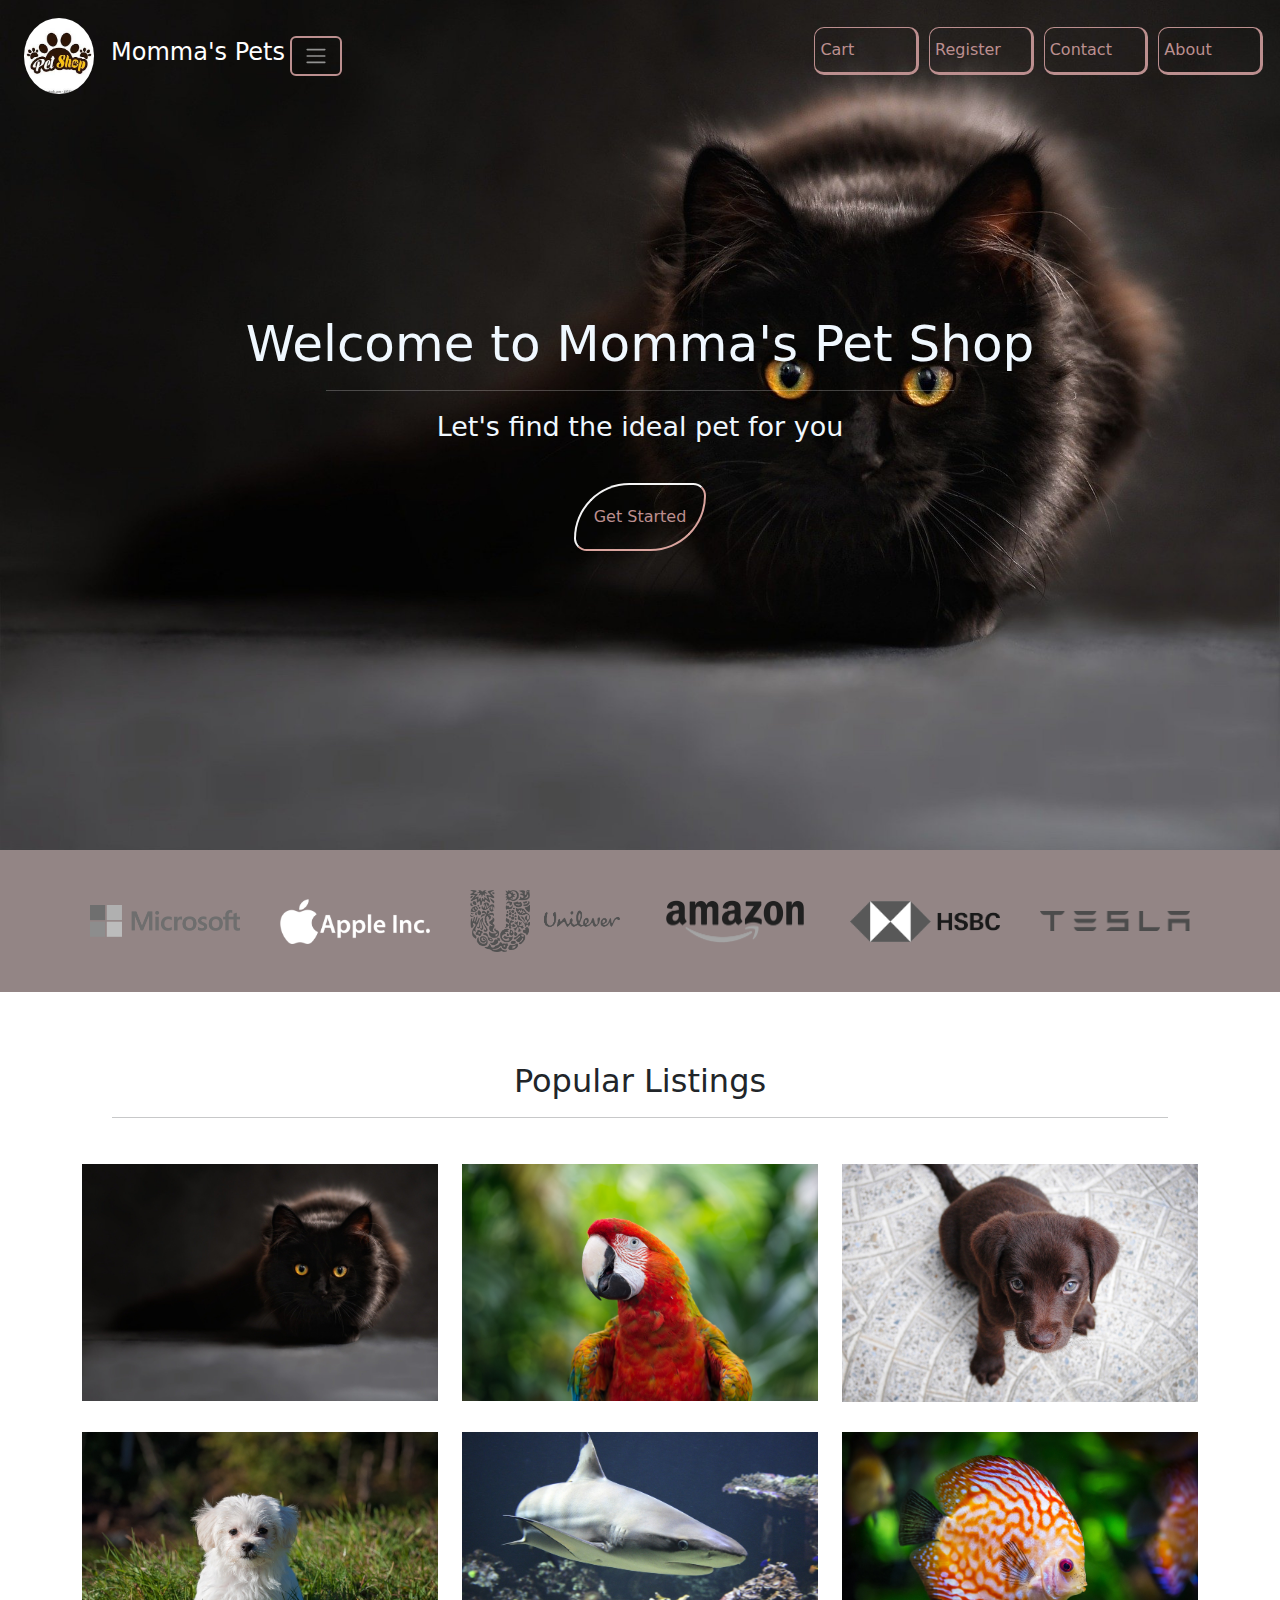
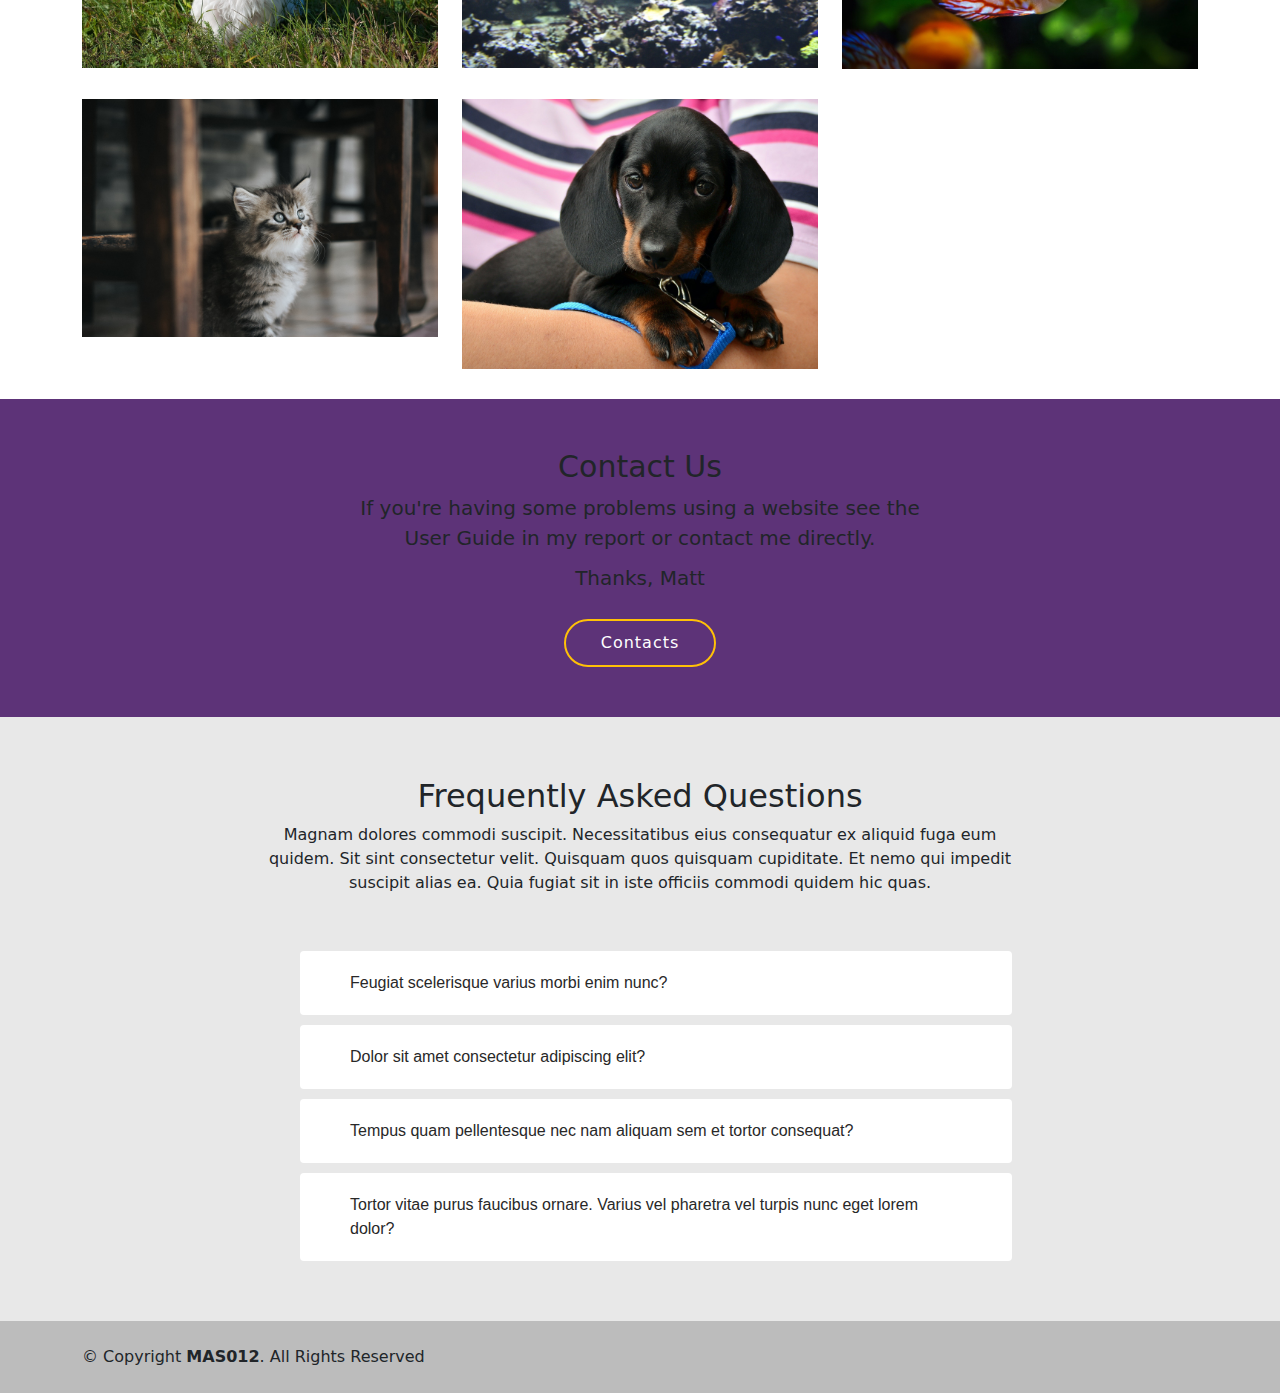
<file: index.html>
<!DOCTYPE html>
<html>
<head>
<meta charset="utf-8">
<meta name="viewport" content="width=device-width, initial-scale=1">
<title>Pet Shop</title>
<link href="https://cdn.jsdelivr.net/npm/bootstrap@5.1.1/dist/css/bootstrap.min.css" rel="stylesheet">
<script src="https://cdn.jsdelivr.net/npm/bootstrap@5.1.1/dist/js/bootstrap.bundle.min.js"></script>
<link rel="stylesheet" href="../home/home.css">
<script src="../home/home.js"></script>
</head>
<body>
  <!--Welcome Intro-->
  <div class="wlcm">
    <!--Navbar-->
    <div class="container-fluid navbar navbar-dark">
      <div class="container-fluid">
        <!--Navbar left side-->
        <div class="container logo-area col-12 col-sm-6 col-lg-6 col-md-6 mx-0">
          <p class="navbar-brand" style="margin: 0;"></p>
          <img src="../home/img/download-1.jpg" class="rounded-circle" width="70px">
          <h4 class="text-white" style="display: inline; padding-left: 12px;">Momma's Pets</h4>
          <!--Offcanvas-->
        <div class="offcanvas offcanvas-start bg-dark" id="ofc">
          <div class="offcanvas-header">
            <h1 class="offcanvas-title">Looking for...</h1>
            <!--Offcanvas Close Button-->
            <button type="button" class="btn-close text-reset" data-bs-dismiss="offcanvas"></button>
          </div>
          <!--Offcanvas info-->
          <div class="offcanvas-body">
            <div class="list-group list-group-flush" style="border-radius: 10px;">
              <a href="#" class="list-group-item sidebar-link">Dogs</a>  
              <a href="#" class="list-group-item sidebar-link">Cats</a>
              <a href="#" class="list-group-item sidebar-link">Fish</a>
              <a href="#" class="list-group-item sidebar-link">Birds</a>
            </div>
          </div>
        </div>
        <!-- Button to open the offcanvas sidebar -->
        <button style="border:2px solid rosybrown;" class="btn btn-fkn" type="button" data-bs-toggle="offcanvas" data-bs-target="#ofc">
          <span class="navbar-toggler-icon"></span>
        </button>
        </div>
        <!--Navbar menu, links-->
        <div class="navbar-nav row mx-auto col-11 col-sm-6 col-md-6 col-lg-6" style="display: inline; margin-right: 10px;">
          <a class="menu-link col-12 col-sm-2 col-md-2 col-lg-2" href="../about/about.html">About</a>
          <a class="menu-link col-10 col-sm-2 col-md-2 col-lg-2" href="../contact/contact.html">Contact</a>
          <a class="menu-link col-8 col-sm-2 col-md-2 col-lg-2 active" href="../account/account.html">Register</a>
          <a class="menu-link col-6 col-sm-2 col-md-2 col-lg-2"s href="../basket/basket.html">Cart</a>
        </div> 
        </div>
    </div>
    <!--Welcoming text and button-->
    <div class="container-fluid greeting">
      <h1 class="welcome-text">Welcome to Momma's Pet Shop</h1>
      <hr class="grt-line">
      <p class="minor-txt">Let's find the ideal pet for you</p>
          <!-- Button to activate modal -->
      <button type="button" class="btn grt-btn" data-bs-toggle="modal" data-bs-target="#modal-form">
        Get Started
      </button>

      <!-- Modal -->
      <div class="modal fade" id="modal-form" tabindex="-1" aria-labelledby="Mainmodal" aria-hidden="true">
        <div class="modal-dialog">
          <div class="modal-content">
            <div class="modal-header">
              <h5 class="modal-title" id="lookingfor">Modal title</h5>
              <button type="button" class="btn-close" data-bs-dismiss="modal" aria-label="Close"></button>
            </div>
            <div class="modal-body">
              <!--Modal Form for better search-->
              <form action="#">
                <!--Select Options-->
                <label for="animals">Select type of animal</label>
                <select name="animals" id="animals">
                  <option value="dog">Dog</option>
                  <option value="cat">Cat</option>
                  <option value="fish">Fish</option>
                  <option value="bird">Bird</option>
                  <option value="rabbit">Rabbit</option>
                </select>
                <!--Select Options-->
                <label for="breed">Select the breed</label>
                <select name="breed" id="breed">
                  <option value="dog">Retriever</option>
                  <option value="cat">Husky</option>
                  <option value="fish">Beagle</option>
                  <option value="bird">Poodle</option>
                  <option value="rabbit">Terrier</option>
                </select>
                <!--Select Options-->
                <label for="location">Select your location</label>
                <select name="location" id="location">
                  <option value="man">Manchester</option>
                  <option value="liv">Liverpool</option>
                  <option value="ncs">New Castle</option>
                  <option value="lon">London</option>
                  <option value="oxf">Oxford</option>
                </select>
                <input type="submit" value="Submit">
              </form>
            </div>
          </div>
        </div>
      </div> 
    </div>  
  </div>
  <!--Client companies-->
  <section class="clients section-bg" id="clients">
    <div class="container">
      <div class="row">
        <!--Company example-->
        <div class="client-img col-lg-2 col-md-4 col-6 d-flex align-items-center justify-content-center">
          <img src="../home/img/microsoft.png" alt="Microsoft" class="img-fluid">
        </div>
        <!--Company example-->
        <div class="client-img col-lg-2 col-md-4 col-6 d-flex align-items-center justify-content-center">
          <img src="../home/img/apple1.png" alt="Apple" class="img-fluid">
        </div>
        <!--Company example-->
        <div class="client-img col-lg-2 col-md-4 col-6 d-flex align-items-center justify-content-center">
          <img src="../home/img/unilever.png" alt="Unilever" class="img-fluid">
        </div>
        <!--Company example-->
        <div class="client-img col-lg-2 col-md-4 col-6 d-flex align-items-center justify-content-center">
          <img src="../home/img/amazon.png" alt="Amazon" class="img-fluid">
        </div>
        <!--Company example-->
        <div class="client-img col-lg-2 col-md-4 col-6 d-flex align-items-center justify-content-center">
          <img src="../home/img/hsbc.png" alt="HSBC" class="img-fluid">
        </div>
        <!--Company example-->
        <div class="client-img col-lg-2 col-md-4 col-6 d-flex align-items-center justify-content-center">
          <img src="../home/img/tesla2.png" alt="Tesla" class="img-fluid">
        </div>
      </div>
    </div>
  </section>
  <!--Popular Listings-->
  <section class="feed">
    <div class="container">
      <div class="feed-title">
        <h2 class="feed-header">Popular Listings</h2>
        <hr>
      </div>
      <div class="feed-container row" style="position: relative;">
        <!--Listing example-->
        <div class="col-lg-4 col-md-6 feed-item filter-app" style="position: relative;">
          <img src="../home/img/cat1.jpg" alt="Feed1" class="img-fluid">
          <div class="feed-info">
            <h4>Product</h4>
            <a href="../home/img/bird.jpg" data-gallery="feedGallery" class="feed-lightbox preview-link" title="Product1">
              
            </a>
            <!--Was supposed to direct to details.hmtl, but not complete-->
            <a href="feed-details.html" data-gallery="feedDetailsGallery" data-g-lightbox="type:external" class="feed-details-lightbox details-link" title="Feed Details">
             
            </a>
          </div>
        </div>
        <!--Same listing examples-->
        <div class="col-lg-4 col-md-6 feed-item filter-web" style="position: relative;">
          <img src="../home/img/bird.jpg" alt="Feed1" class="img-fluid">
          <div class="feed-info">
            <h4>Product</h4>
            <a href="../home/img/portfolio-2.jpg" data-gallery="feedGallery" class="feed-lightbox preview-link" title="Product1">
          
            </a>
            <a href="feed-details.html" data-gallery="feedDetailsGallery" data-g-lightbox="type:external" class="feed-details-lightbox details-link" title="Feed Details">
              
            </a>
          </div>
        </div>
        <div class="col-lg-4 col-md-6 feed-item filter-app" style="position: relative;">
          <img src="../home/img/dog1.jpg" alt="Feed1" class="img-fluid">
          <div class="feed-info">
            <h4>Product</h4>
            <a href="../home/img/portfolio-2.jpg" data-gallery="feedGallery" class="feed-lightbox preview-link" title="Product1">
              
            </a>
            <a href="feed-details.html" data-gallery="feedDetailsGallery" data-g-lightbox="type:external" class="feed-details-lightbox details-link" title="Feed Details">
            
            </a>
          </div>
        </div>
        <div class="col-lg-4 col-md-6 feed-item filter-card" style="position: relative;">
          <img src="../home/img/dog3.jpg" alt="Feed1" class="img-fluid">
          <div class="feed-info">
            <h4>Product</h4>
            <a href="../home/img/portfolio-2.jpg" data-gallery="feedGallery" class="feed-lightbox preview-link" title="Product1">
             
            </a>
            <a href="feed-details.html" data-gallery="feedDetailsGallery" data-g-lightbox="type:external" class="feed-details-lightbox details-link" title="Feed Details">
             
            </a>
          </div>
        </div>
        <div class="col-lg-4 col-md-6 feed-item filter-web" style="position: relative;">
          <img src="../home/img/shark.jpg" alt="Feed1" class="img-fluid">
          <div class="feed-info">
            <h4>Product</h4>
            <a href="../home/img/portfolio-2.jpg" data-gallery="feedGallery" class="feed-lightbox preview-link" title="Product1">
            
            </a>
            <a href="feed-details.html" data-gallery="feedDetailsGallery" data-g-lightbox="type:external" class="feed-details-lightbox details-link" title="Feed Details">
            
            </a>
          </div>
        </div>
        <div class="col-lg-4 col-md-6 feed-item filter-app" style="position: relative;">
          <img src="../home/img/fish.jpg" alt="Feed1" class="img-fluid">
          <div class="feed-info">
            <h4>Product</h4>
            <a href="../home/img/portfolio-2.jpg" data-gallery="feedGallery" class="feed-lightbox preview-link" title="Product1">
             
            </a>
            <a href="feed-details.html" data-gallery="feedDetailsGallery" data-g-lightbox="type:external" class="feed-details-lightbox details-link" title="Feed Details">
           
            </a>
          </div>
        </div>
        <div class="col-lg-4 col-md-6 feed-item filter-card" style="position: relative;">
          <img src="../home/img/cat2.jpg" alt="Feed1" class="img-fluid">
          <div class="feed-info">
            <h4>Product</h4>
            <a href="../home/img/portfolio-2.jpg" data-gallery="feedGallery" class="feed-lightbox preview-link" title="Product1">
            
            </a>
            <a href="feed-details.html" data-gallery="feedDetailsGallery" data-g-lightbox="type:external" class="feed-details-lightbox details-link" title="Feed Details">
             
            </a>
          </div>
        </div>
        <div class="col-lg-4 col-md-6 feed-item filter-card" style="position: relative;">
          <img src="../home/img/dog2.jpg" alt="Feed1" class="img-fluid">
          <div class="feed-info">
            <h4>Product</h4>
            <a href="../home/img/portfolio-2.jpg" data-gallery="feedGallery" class="feed-lightbox preview-link" title="Product1">
            
            </a>
            <a href="feed-details.html" data-gallery="feedDetailsGallery" data-g-lightbox="type:external" class="feed-details-lightbox details-link" title="Feed Details">
             
            </a>
          </div>
        </div>
      </div>
    </div>
  </section>
  <!--Contact-->
  <section class="contact">
    <div class="container">
      <div class="text-center">
        <h3 style="font-size: 30px;">Contact Us</h3>
        <p style="font-size: 20px; margin-bottom: 10px;">If you're having some problems using a website see the User Guide in my report or contact me directly.</p>
        <p style="font-size: 20px;">Thanks, Matt</p>
        <!--Contact us button-->
        <a class="contact-btn" href="../contact/contact.html">Contacts</a>
      </div>
    </div>
  </section>
  <!--FAQs-->
  <section id="faq" class="faq section-bg">
    <div class="container">
      <div class="faq-title">
        <!--FAQ example-->
        <h2>Frequently Asked Questions</h2>
        <p>Magnam dolores commodi suscipit. Necessitatibus eius consequatur ex aliquid fuga eum quidem. Sit sint consectetur velit. Quisquam quos quisquam cupiditate. Et nemo qui impedit suscipit alias ea. Quia fugiat sit in iste officiis commodi quidem hic quas.</p>
      </div>

      <div class="faq-list">
        <ul>
          <li data-aos="fade-up" data-aos-delay="100">
            <!--Question-->
            <i class="bx bx-help-circle icon-help"></i> <a data-bs-toggle="collapse" data-bs-target="#faq-info-2" class="collapsed" aria-expanded="false">Feugiat scelerisque varius morbi enim nunc? <i class="bx bx-chevron-down icon-show"></i><i class="bx bx-chevron-up icon-close"></i></a>
            <div id="faq-info-2" class="collapse" data-bs-parent=".faq-list">
             <!--Answer-->
              <p>
                Dolor sit amet consectetur adipiscing elit pellentesque habitant morbi. Id interdum velit laoreet id donec ultrices. Fringilla phasellus faucibus scelerisque eleifend donec pretium. Est pellentesque elit ullamcorper dignissim. Mauris ultrices eros in cursus turpis massa tincidunt dui.
              </p>
            </div>
          </li>
          <!--Same examples-->
          <li data-aos="fade-up" data-aos-delay="200">
            <i class="bx bx-help-circle icon-help"></i> <a data-bs-toggle="collapse" data-bs-target="#faq-info-3" class="collapsed" aria-expanded="false">Dolor sit amet consectetur adipiscing elit? <i class="bx bx-chevron-down icon-show"></i><i class="bx bx-chevron-up icon-close"></i></a>
            <div id="faq-info-3" class="collapse" data-bs-parent=".faq-list">
              <p>
                Eleifend mi in nulla posuere sollicitudin aliquam ultrices sagittis orci. Faucibus pulvinar elementum integer enim. Sem nulla pharetra diam sit amet nisl suscipit. Rutrum tellus pellentesque eu tincidunt. Lectus urna duis convallis convallis tellus. Urna molestie at elementum eu facilisis sed odio morbi quis
              </p>
            </div>
          </li>

          <li data-aos="fade-up" data-aos-delay="300">
            <i class="bx bx-help-circle icon-help"></i> <a data-bs-toggle="collapse" data-bs-target="#faq-info-4" class="collapsed" aria-expanded="false">Tempus quam pellentesque nec nam aliquam sem et tortor consequat? <i class="bx bx-chevron-down icon-show"></i><i class="bx bx-chevron-up icon-close"></i></a>
            <div id="faq-info-4" class="collapse" data-bs-parent=".faq-list">
              <p>
                Molestie a iaculis at erat pellentesque adipiscing commodo. Dignissim suspendisse in est ante in. Nunc vel risus commodo viverra maecenas accumsan. Sit amet nisl suscipit adipiscing bibendum est. Purus gravida quis blandit turpis cursus in.
              </p>
            </div>
          </li>

          <li data-aos="fade-up" data-aos-delay="400">
            <i class="bx bx-help-circle icon-help"></i> <a data-bs-toggle="collapse" data-bs-target="#faq-info-5" class="collapsed" aria-expanded="false">Tortor vitae purus faucibus ornare. Varius vel pharetra vel turpis nunc eget lorem dolor? <i class="bx bx-chevron-down icon-show"></i><i class="bx bx-chevron-up icon-close"></i></a>
            <div id="faq-info-5" class="collapse" data-bs-parent=".faq-list">
              <p>
                Laoreet sit amet cursus sit amet dictum sit amet justo. Mauris vitae ultricies leo integer malesuada nunc vel. Tincidunt eget nullam non nisi est sit amet. Turpis nunc eget lorem dolor sed. Ut venenatis tellus in metus vulputate eu scelerisque.
              </p>
            </div>
          </li>
        </ul>
      </div>
    </div>
  </section>
  <!--Footer-->
  <footer id="footer">
    <div class="container d-md-flex py-4">
      <div class="me-md-auto text-center text-md-start">
        <div class="copyright">
          &copy; Copyright <strong><span>MAS012</span></strong>. All Rights Reserved
        </div>
      </div>
    </div>
  </footer>
</body>
</html>
</file>
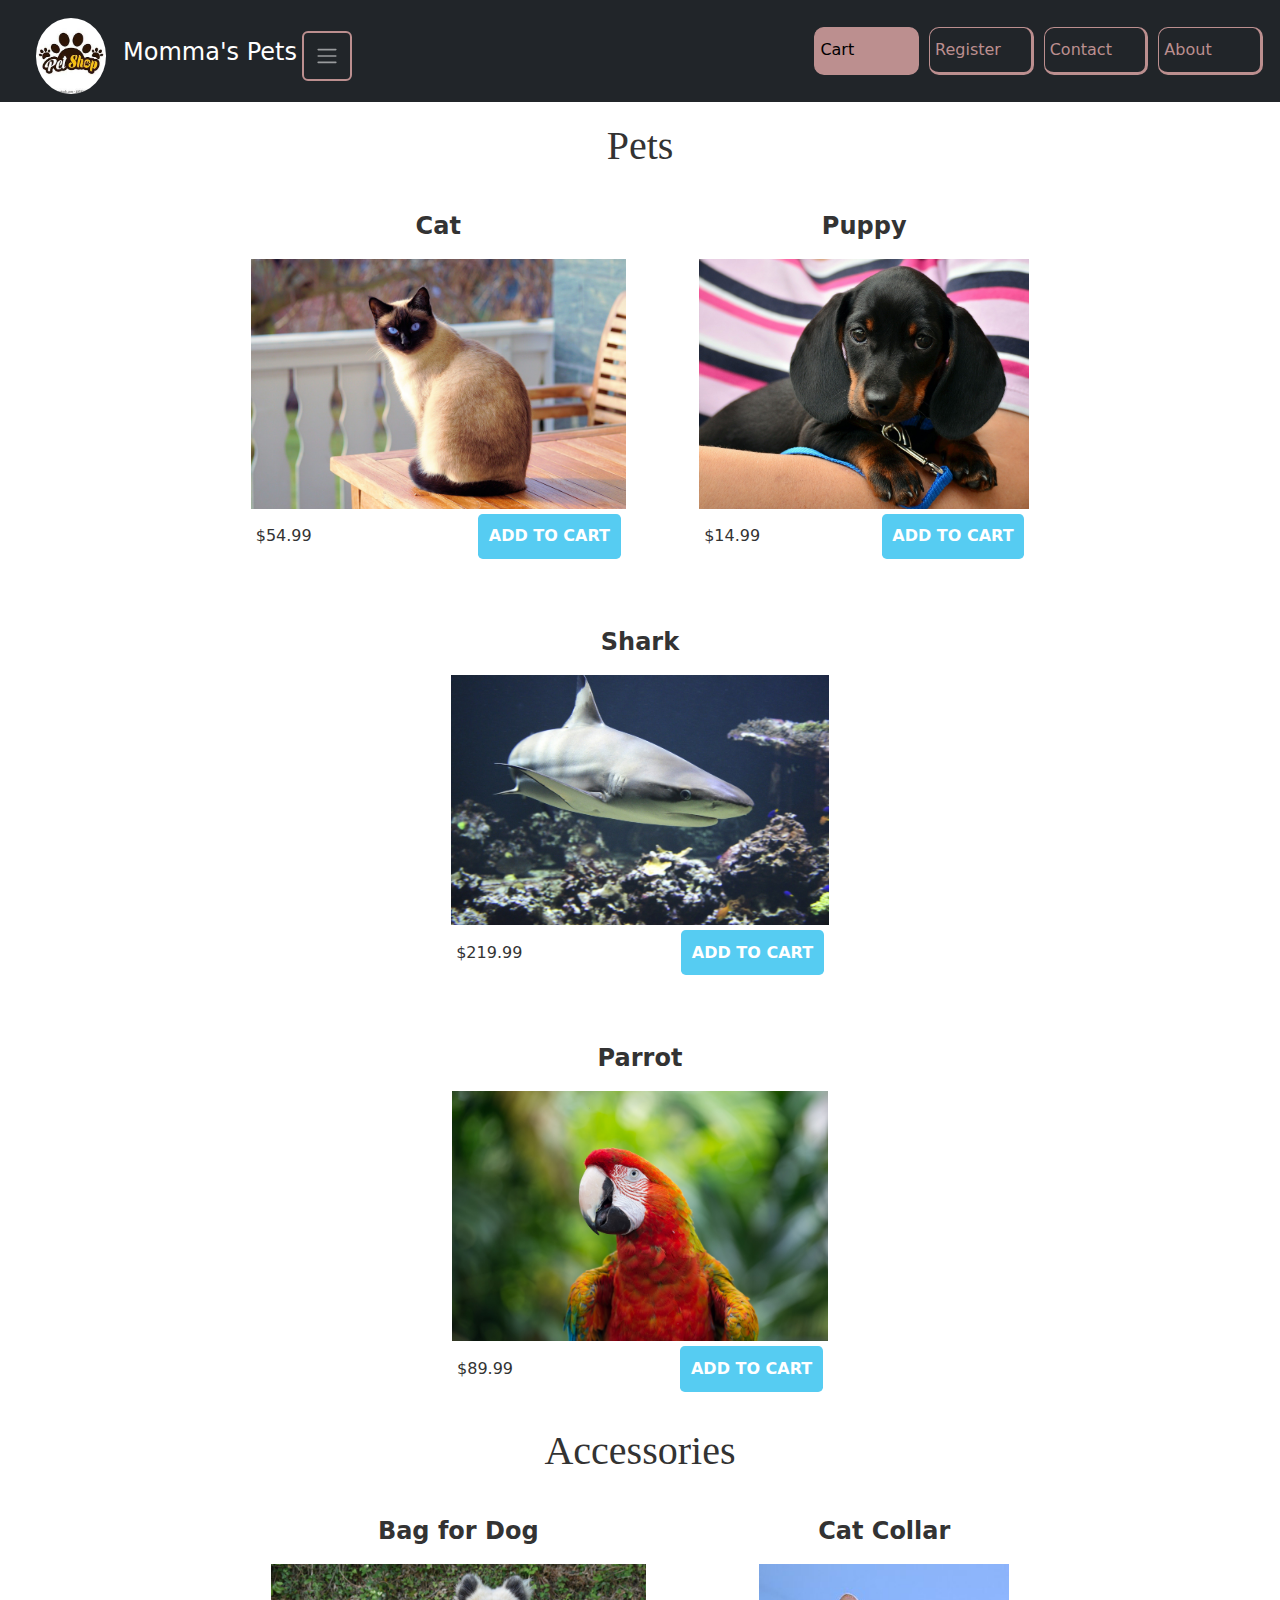
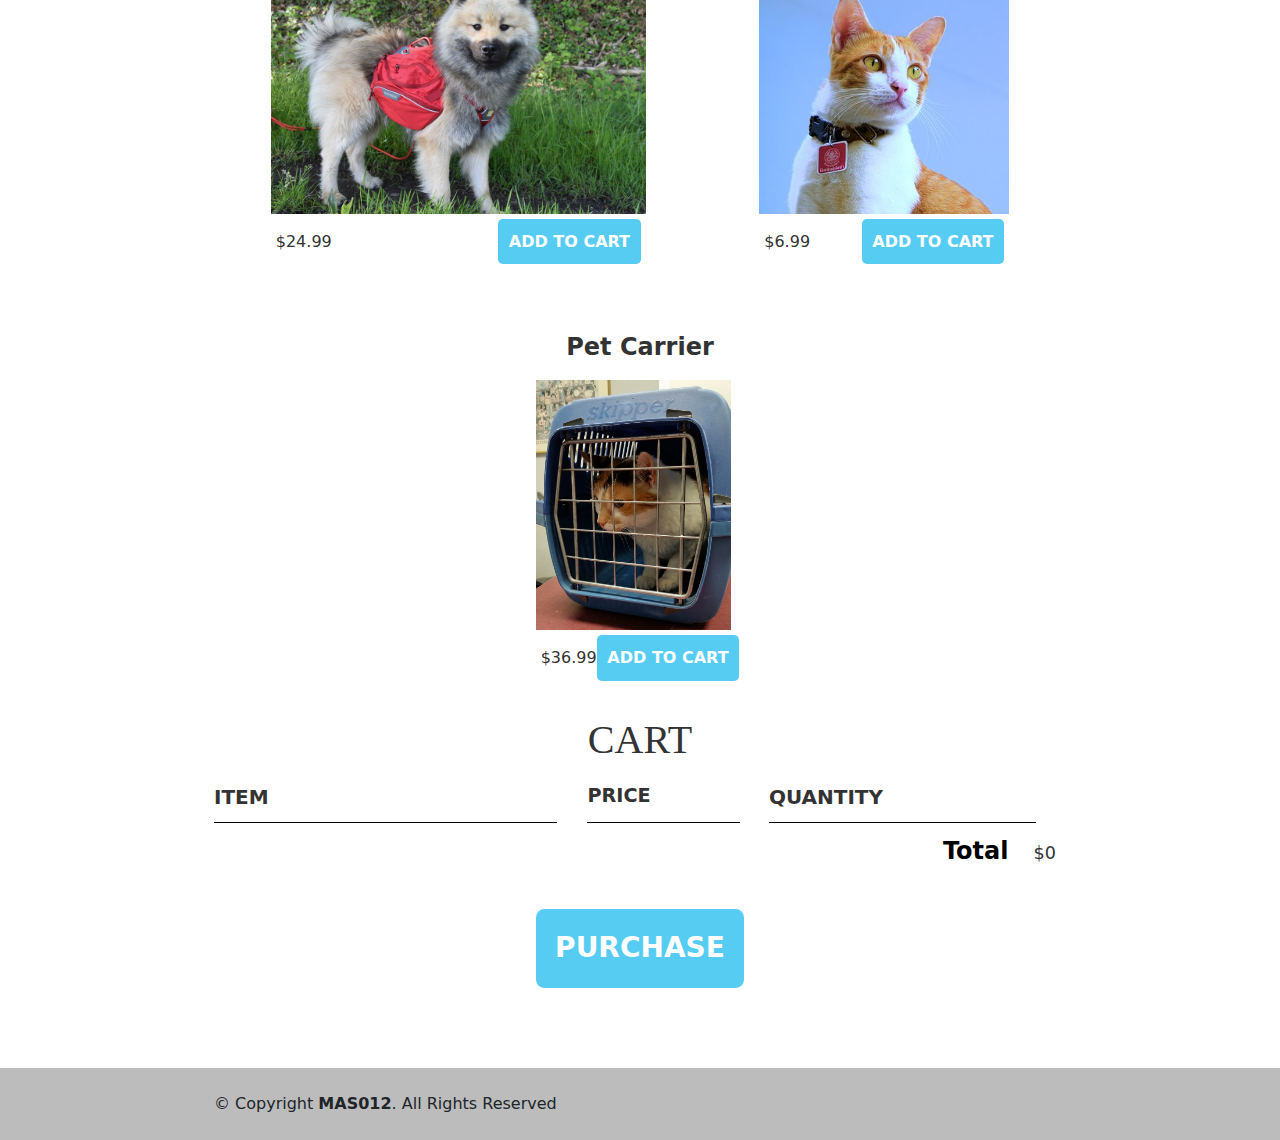
<file: basket/basket.html>
<!DOCTYPE html>
        <html>
            <head>
                <meta charset="utf-8">
                <meta name="viewport" content="width=device-width, initial-scale=1">  
                <title>Shopping Cart</title>
                <link href="https://cdn.jsdelivr.net/npm/bootstrap@5.1.1/dist/css/bootstrap.min.css" rel="stylesheet">
                <script src="https://cdn.jsdelivr.net/npm/bootstrap@5.1.1/dist/js/bootstrap.bundle.min.js"></script>
                <link rel="stylesheet" href="../basket/basket.css">
                <script src="../basket/basket.js"></script>
            </head>
            <body>
                <!--Navbar-->
                <div class="container-fluid navbar navbar-dark bg-dark">
                    <div class="container-fluid">
                        <!--Navbar left side-->
                      <div class="container logo-area col-12 col-sm-6 col-lg-6 col-md-6 mx-0">
                        <p class="navbar-brand" style="margin: 0;"></p>
                        <img src="../home/img/download-1.jpg" class="rounded-circle" width="70px">
                        <h4 class="text-white" style="display: inline; padding-left: 12px;">Momma's Pets</h4>
                        <!--Offcanvas-->
                        <div class="offcanvas offcanvas-start bg-dark" id="ofc">
                        <div class="offcanvas-header">
                          <h1 class="offcanvas-title">Looking for...</h1>
                          <!--Offcanvas Close Button-->
                          <button type="button" class="btn-close text-reset" data-bs-dismiss="offcanvas"></button>
                        </div>
                        <!--Offcanvas info-->
                        <div class="offcanvas-body">
                          <div class="list-group list-group-flush" style="border-radius: 10px;">
                            <a href="#" class="list-group-item sidebar-link">Dogs</a>  
                            <a href="#" class="list-group-item sidebar-link">Cats</a>
                            <a href="#" class="list-group-item sidebar-link">Fish</a>
                            <a href="#" class="list-group-item sidebar-link">Birds</a>
                          </div>
                        </div>
                      </div>
                      <!-- Button to open the offcanvas sidebar -->
                      <button style="border:2px solid rosybrown;" class="btn btn-fkn" type="button" data-bs-toggle="offcanvas" data-bs-target="#ofc">
                        <span class="navbar-toggler-icon"></span>
                      </button>
                      </div>
                      <!--Navbar menu, links-->
                      <div class="navbar-nav row mx-auto col-11 col-sm-6 col-md-6 col-lg-6" style="display: inline; margin-right: 10px;">
                        <a class="menu-link col-12 col-sm-2 col-md-2 col-lg-2" href="../about/about.html">About</a>
                        <a class="menu-link col-10 col-sm-2 col-md-2 col-lg-2" href="../contact/contact.html">Contact</a>
                        <a class="menu-link col-8 col-sm-2 col-md-2 col-lg-2" href="../account/account.html">Register</a>
                        <a class="menu-link col-6 col-sm-2 col-md-2 col-lg-2 active" href="../basket/basket.html">Cart</a>
                      </div>  
                      </div>
                  </div>
                  <!--Main body-->
                    <!--Pets-->
                  <section class="container content-section">
                    <h2 class="section-header">Pets</h2>
                    <!--Shopping Item example-->
                    <div class="shop-items">
                        <div class="shop-item">
                            <span class="shop-item-title">Cat</span>
                            <img class="shop-item-image" src="../basket/imgs/cat1.jpg">
                            <div class="shop-item-details">
                                <span class="shop-item-price">$54.99</span>
                                <button class="btn btn-primary shop-item-button" type="button">ADD TO CART</button>
                            </div>
                        </div>
                        <!--Shopping Item example-->
                        <div class="shop-item">
                            <span class="shop-item-title">Puppy</span>
                            <img class="shop-item-image" src="../basket/imgs/dog2.jpg">
                            <div class="shop-item-details">
                                <span class="shop-item-price">$14.99</span>
                                <button class="btn btn-primary shop-item-button"type="button">ADD TO CART</button>
                            </div>
                        </div>
                        <!--Shopping Item example-->
                        <div class="shop-item">
                            <span class="shop-item-title">Shark</span>
                            <img class="shop-item-image" src="../basket/imgs/shark.jpg">
                            <div class="shop-item-details">
                                <span class="shop-item-price">$219.99</span>
                                <button class="btn btn-primary shop-item-button" type="button">ADD TO CART</button>
                            </div>
                        </div>
                        <!--Shopping Item example-->
                        <div class="shop-item">
                            <span class="shop-item-title">Parrot</span>
                            <img class="shop-item-image" src="../basket/imgs/bird.jpg">
                            <div class="shop-item-details">
                                <span class="shop-item-price">$89.99</span>
                                <button class="btn btn-primary shop-item-button" type="button">ADD TO CART</button>
                            </div>
                        </div>
                    </div>
                </section>
                <!--Accessories-->
                <section class="container content-section">
                    <h2 class="section-header">Accessories</h2>
                    <div class="shop-items">
                        <!--Shopping Item example-->
                        <div class="shop-item">
                            <span class="shop-item-title">Bag for Dog</span>
                            <img class="shop-item-image" src="../basket/imgs/bag.jpg">
                            <div class="shop-item-details">
                                <span class="shop-item-price">$24.99</span>
                                <button class="btn btn-primary shop-item-button" type="button">ADD TO CART</button>
                            </div>
                        </div>
                        <!--Shopping Item example-->
                        <div class="shop-item">
                            <span class="shop-item-title">Cat Collar</span>
                            <img class="shop-item-image" src="../basket/imgs/collar.jpg">
                            <div class="shop-item-details">
                                <span class="shop-item-price">$6.99</span>
                                <button class="btn btn-primary shop-item-button" type="button">ADD TO CART</button>
                            </div>
                        </div>
                        <!--Shopping Item example-->
                        <div class="shop-item">
                            <span class="shop-item-title">Pet Carrier</span>
                            <img class="shop-item-image" src="../basket/imgs/carrier.jpg">
                            <div class="shop-item-details">
                                <span class="shop-item-price">$36.99</span>
                                <button class="btn btn-primary shop-item-button" type="button">ADD TO CART</button>
                            </div>
                        </div>
                    </div>
                </section>
                <!--Cart-->
                <section class="container content-section">
                    <h2 class="section-header">CART</h2>
                    <!--Cart rows-->
                    <div class="cart-row">
                        <span class="cart-item cart-header cart-column">ITEM</span>
                        <span class="cart-price cart-header cart-column">PRICE</span>
                        <span class="cart-quantity cart-header cart-column">QUANTITY</span>
                    </div>
                    <!--Cart items-->
                    <div class="cart-items">
                    </div>
                    <!--Cart total price-->
                    <div class="cart-total">
                        <strong class="cart-total-title">Total</strong>
                        <span class="cart-total-price">$0</span>
                    </div>
                    <!--Purchase Button-->
                    <button class="btn btn-primary btn-purchase" type="button">PURCHASE</button>
                </section>
                <!--Footer-->
                <footer id="footer">
                    <div class="container d-md-flex py-4">
                      <div class="me-md-auto text-center text-md-start">
                        <div class="copyright">
                          &copy; Copyright <strong><span>MAS012</span></strong>. All Rights Reserved
                        </div>
                    </div>
            
                    </div>
                  </footer>

    </body>
</html>
</file>
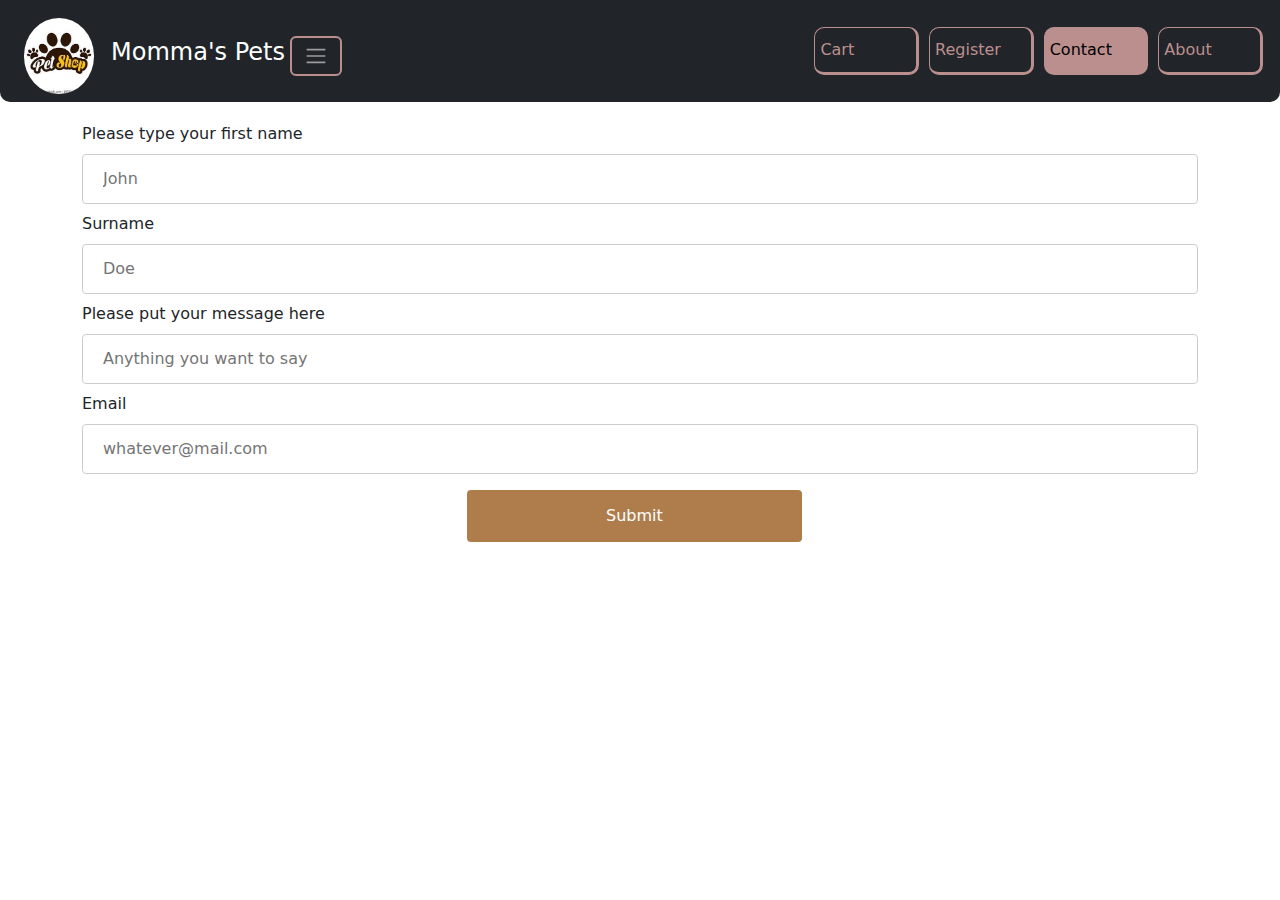
<file: contact/contact.html>
<!DOCTYPE html>
<html>
    <head>
        <meta charset="utf-8">
        <meta name="viewport" content="width=device-width, initial-scale=1">  
        <title>Contact Page</title>
        <link href="https://cdn.jsdelivr.net/npm/bootstrap@5.1.1/dist/css/bootstrap.min.css" rel="stylesheet">
        <script src="https://cdn.jsdelivr.net/npm/bootstrap@5.1.1/dist/js/bootstrap.bundle.min.js"></script>
        <link rel="stylesheet" href="../contact/contact.css">
        <script src="../contact/contact.js"></script>
    </head>
    <body>
      <!--Navbar-->
        <div class="container-fluid navbar navbar-dark bg-dark">
            <div class="container-fluid">
              <!--Navbar left side-->
              <div class="container logo-area col-12 col-sm-6 col-lg-6 col-md-6 mx-0">
                <p class="navbar-brand" style="margin: 0;"></p>
                <img src="../home/img/download-1.jpg" class="rounded-circle" width="70px">
                <h4 class="text-white" style="display: inline; padding-left: 12px;">Momma's Pets</h4>
                <!--Offcanvas-->
              <div class="offcanvas offcanvas-start bg-dark" id="ofc">
                <div class="offcanvas-header">
                  <h1 class="offcanvas-title text-white">Looking for...</h1>
                  <button type="button" class="btn-close text-reset" data-bs-dismiss="offcanvas"></button>
                </div>
                <!--Offcanvas info-->
                <div class="offcanvas-body">
                  <div class="list-group list-group-flush" style="border-radius: 10px;">
                    <a href="#" class="list-group-item sidebar-link">Dogs</a>  
                    <a href="#" class="list-group-item sidebar-link">Cats</a>
                    <a href="#" class="list-group-item sidebar-link">Fish</a>
                    <a href="#" class="list-group-item sidebar-link">Birds</a>
                  </div>
                </div>
              </div>
              <!-- Button to open the offcanvas sidebar -->
              <button style="border:2px solid rosybrown;" class="btn btn-fkn" type="button" data-bs-toggle="offcanvas" data-bs-target="#ofc">
                <span class="navbar-toggler-icon"></span>
              </button>
              </div>
              <!--Navbar Menu-->
              <div class="navbar-nav row mx-auto col-11 col-sm-6 col-md-6 col-lg-6" style="display: inline; margin-right: 10px;">
                <a class="menu-link col-12 col-sm-2 col-md-2 col-lg-2" href="../about/about.html">About</a>
                <a class="menu-link col-10 col-sm-2 col-md-2 col-lg-2 active" href="../contact/contact.html">Contact</a>
                <a class="menu-link col-8 col-sm-2 col-md-2 col-lg-2" href="../account/account.html">Register</a>
                <a class="menu-link col-6 col-sm-2 col-md-2 col-lg-2"s href="../basket/basket.html">Cart</a>
              </div>  
              </div>
          </div>
          <!--Contact Form-->
          <section class="contact-form">
            <div class="container">
                <form action="#" onsubmit="return formF()">
                  <!--Inputs-->
                    <label for="fname">Please type your first name</label>
                    <input type="text" id="fname" name="fname" placeholder="John">
                    <!--Warning-->
                    <p class="hidden" id="warning1" style="color: red; display: none;">Please type correctly*</p>
                    <br>
                    <label for="sname">Surname</label>
                    <input type="text" id="sname" name="sname" placeholder="Doe">
                    <p class="hidden" id="warning2" style="color: red; display: none;">Please type correctly*</p>
                    <br>
                    <label for="message">Please put your message here</label>
                    <input type="text" id="message" name="message" id="msg" placeholder="Anything you want to say">
                    <label for="email">Email</label>
                    <input type="email" id="email" name="email" placeholder="whatever@mail.com">
                    <p class="hidden" id="warning3" style="color: red; display: none;">Please type correctly*</p>
                    <br>
                    <input type="submit" value="Submit">
                </form>
            </div>

        
          </section>
    </body>
</html>
</file>
<file: home/home.css>
* {
    margin:0;
    padding:0;
}
/* Welcome Page Beginning */
.wlcm {
    background-image: url(/home/img/cat.jpg);
    height: 850px;
    background-position: center; /* Center the image */
    background-repeat: no-repeat; /* Do not repeat the image */
    background-size: cover;
}
/* Navbar */
div.navbar {
    display: inline-block;
    margin-bottom:20px;
    width:100%;
}
/* Navbar list */
ul .navbar-nav {
    display: inline-block;
    margin-left: 80px;
}
/* Setting design for list items */
li .nav-item {
    display: inline;  
}
.dark {
    background-color: rgb(40, 40, 40);
}
.sidebar-link {
    text-decoration: none;

}
.sidebar-link:hover{
    color: rosybrown;
}
.btn-fkn:hover{
    background-color: rosybrown;
    color: black;
    fill: black;
}
.menu-link {
    float: right;
    padding: 10px 10px 10px 5px;
    text-decoration: none;
    border: 0.5px solid rosybrown;
    border-right: 3px solid rosybrown;
    border-bottom: 3px solid rosybrown;
    border-radius: 10px;
    color: rosybrown;
    margin: 0 5px;
    transition: .3s ease-in-out;
}
.menu-link:hover {
    background-color: rosybrown;
    padding: 10px 13px 13px 10px;
    border: 0.5px solid rgb(40, 40, 40);
    transition: .3s ease-in-out;
    transition-property: all;
    transition-duration: .3s all;
    transition-timing-function: ease-in-out all;
    color: black;
}
/* Welcome text and button */
.greeting {
    width: 100%;
    display: inline-block;
    color: aliceblue;
    text-align: center;
    margin-top: 15%;
    
}
.welcome-text {
    font-size: 50px;
}
.minor-txt {
    font-size: 27px;
}
.grt-line {
    width: 50%;
    color: whitesmoke;
    left: 50%;
    transform: translate(50%);
}
/* Get started button */
.grt-btn {
    margin-top: 20px;
    padding:20px 18px;
    color: rosybrown;
    background-color: transparent;
    border-radius: 350px;
    border-bottom-left-radius: 80px;
    border-top-right-radius: 80px;
    transition: all 0.5s;
    border-left: 2px solid whitesmoke;
    border-top: 2px solid whitesmoke;
    border-right: 2px solid rgb(219, 165, 159);
    border-bottom: 2px solid rgb(219, 165, 159);
    animation: btn_move 2s 3;
}
@keyframes btn_move {
   from {transform: rotate(0deg);}
   to {transform: rotate(360deg);} 
}
.grt-btn:hover {
    background-color: rosybrown;
    color: whitesmoke;
    border-left: 2px solid whitesmoke;
    border-top: 2px solid whitesmoke;
    border-right: 2px whitesmoke;
    border-bottom: 2px solid whitesmoke;
}
/* Modal */
.modal-content {
    background-color: rgb(120, 90, 0);
}
/* Modal form edits */
input[type=text], select {
    width: 100%;
    padding: 12px 20px;
    margin: 8px 0;
    display: inline-block;
    border: 1px solid #ccc;
    border-radius: 4px;
    box-sizing: border-box;
  }
  
  input[type=submit] {
    width: 100%;
    background-color: #4CAF50;
    color: white;
    padding: 14px 20px;
    margin: 8px 0;
    border: none;
    border-radius: 4px;
    cursor: pointer;
  }
  
  input[type=submit]:hover {
    background-color: #45a049;
  }
  
  #modal-form {
    border-radius: 5px;
    background-color:transparent;
    padding: 20px;
  }
/* Clients */
.clients {
    padding: 20px 20px;
    max-width: 100%;
    background-color: rgb(147, 133, 133);
}
.client-img {
    max-width: 50%;
    padding: 20px 20px;
    filter: grayscale(100);
    transition: all 0.4s ease;
}
.client-img:hover{
    filter: grayscale(0);
}
/* Listings feed */
.feed-title {
    padding: 30px;
    margin-top:40px;
    text-align: center;
}
/* Listing */
.feed-item {
    margin-bottom: 30px;
    overflow: hidden;
}
.feed-item img {
position: relative;
  top: 0;
  transition: all 0.6s cubic-bezier(0.645, 0.045, 0.355, 1);
}
/* Listing info */
.feed-info {
    opacity: 0;
    position: absolute;
    left: 15px;
    right: 15px;
    bottom: -50px;
    z-index: 3;
    transition: all ease-in-out 0.3s;
    background: rgb(186, 129, 123);
    padding: 15px 20px;
  }
.feed-info h4 {
    font-size: 18px;
    color: #fff;
    font-weight: 600;
  }
  /* Undone, link to details.html*/
.preview-link , .details-link {
    position: absolute;
  right: 50px;
  font-size: 24px;
  top: calc(50% - 18px);
  color: rgba(255, 255, 255, 0.7);
  transition: ease-in-out 0.3s;
}
.preview-link:hover, .details-link:hover{
    color: white;
}
.details-link {
    right:15px;
}
.feed-item:hover img {
    top:-30px;
}
.feed-item:hover .feed-info {
    opacity: 1;
    bottom: 0;
}
/* Contact */
section.contact {
    background-color: rgb(93, 51, 120);
    padding: 50px;
}
section.contact div.container {
    width:50%;
}
/* Contact Button */
.contact-btn {
    font-size: 16px;
    letter-spacing: 1px;
    display: inline-block;
    padding: 10px 35px;
    border-radius: 25px;
    transition: 0.5s;
    margin-top: 10px;
    border: 2px solid #ffc107;
    color: #fff;
    text-decoration: none;
}
.contact-btn:hover {
    background-color: #ffc311d3;
    color:white;
}
/* FAQs */
.faq {
    background-color: rgba(222, 222, 222, 0.7);
}
.faq .container {
    width: 60%;
}
.faq-title {
    padding-top: 60px;
    padding-bottom: 30px;
    text-align: center;
}
.faq-list ul {
    list-style-type: none;
    width: 100%;
    justify-content: center;
    align-items: center;
    padding-bottom: 60px;
    margin-bottom: 0;
}

.faq-list li {
    padding: 20px;
    margin: 10px 0;
    background: #fff;
    border-radius: 4px;
    position: relative;
    margin-bottom: 0;
}/* FAQ questions */
.faq-list a {
    display: block;
    text-decoration: none;
    color: rgb(40, 40, 40);
    position: relative;
    font-family: "Poppins", sans-serif;
    font-size: 16px;
    line-height: 24px;
    font-weight: 500;
    padding: 0 30px;
    outline: none;
    cursor: pointer;
}
.faq-list a:hover {
    color: rgb(219, 165, 159);
}
.faq-list a.collapse {
    transition: 0.3s ease;
}
.faq-list a.collapsed:hover {
    color: rgb(219, 165, 159);
}
/* FAQ answers all below*/
div#faq-info-2.collapse.show {
    transition: 0.4s ease;
}
div#faq-info-3.collapse.show {
    transition: 0.4s ease;
}
div#faq-info-4.collapse.show {
    transition: 0.4s ease;
}
div#faq-info-5.collapse.show {
    transition: 0.4s ease;
}
div#faq-info-2.collapse.show {
    padding-top: 20px;
}
div#faq-info-3.collapse.show {
    padding-top: 20px;
}
div#faq-info-4.collapse.show {
    padding-top: 20px;
}
div#faq-info-5.collapse.show {
    padding-top: 20px;
}
/* Footer */
#footer {
    background-color: rgba(162, 162, 162, 0.723);
}
@viewport {
    width: device-width;
    zoom:1;
 }
/* For mobile Devices */
@media only screen and (min-device-width: 320px) and (max-device-width: 800px) {
    .navbar {
        margin: 0;
        padding:0;
    }
    .btn-fkn {
        float:right;
        margin-top: 20px;
    }
    .navbar-nav {
        margin-top: 50px;
        text-align: center;
        float: center;

    }
    .menu-link {
        position: relative;
        float: left;
        left: 50%;
        top: 50%;
        transform: translate(-50%, -50%);
        background-color: black;
        margin:auto;
      
    }
    .greeting {
        margin-top:10px;
    }

}
/* Different width, because I've been testing */
/* Iphone X */
@media only screen 
  and (min-device-width: 375px) 
  and (max-device-width: 812px) 
  and (-webkit-min-device-pixel-ratio: 3) { 
    .navbar-nav {
        margin-top: 50px;
        text-align: center;
        float: center;

    }
    .menu-link {
        position: relative;
        float: left;
        left: 50%;
        top: 50%;
        transform: translate(-50%, -50%);
        background-color: black;
        margin:auto;
      
    } 

}
/* Different width, because I've been testing */
/* Iphone 6,7,8 */
@media only screen 
  and (min-device-width: 375px) 
  and (max-device-width: 667px) 
  and (-webkit-min-device-pixel-ratio: 2) { 
    .navbar-nav {
        margin-top: 50px;
        text-align: center;
        float: center;

    }
    .menu-link {
        position: relative;
        float: left;
        left: 50%;
        top: 50%;
        transform: translate(-50%, -50%);
        background-color: black;
        margin:auto;
      
    } 
}
/* Different width, because I've been testing */
/* Iphone XR */
@media only screen and (min-device-width: 414px) and (max-device-width: 896px) and (-webkit-min-device-pixel-ratio: 2) {
    .navbar-nav {
        margin-top: 50px;
        text-align: center;
        float: center;

    }
    .menu-link {
        position: relative;
        float: left;
        left: 50%;
        top: 50%;
        transform: translate(-50%, -50%);
        background-color: black;
        margin:auto;
      
    }
}
</file>
<file: basket/basket.css>
/* Main page intro */
.wlcm {
    background-image: url(/home/img/cat1.jpg);
    height: 850px;
    background-position: center; /* Center the image */
    background-repeat: no-repeat; /* Do not repeat the image */
    background-size: cover;
}
/* Navbar */
div.navbar {
    display: inline-block;
    margin-bottom:20px;
    width:100%;
    background-color: rgba(255, 255, 255, .1);
}
/* Navbar list */
ul .navbar-nav {
    display: inline-block;
    margin-left: 80px;
}
/* Setting design for list items */
li .nav-item {
    display: inline;  
}
/* Offcanvas menu links */
.sidebar-link {
    text-decoration: none;

}
.sidebar-link:hover{
    color: rosybrown;
}
/* Offcanvas button */
.btn-fkn:hover{
    background-color: rosybrown;
    color: black;
    fill: black;
}
/* Navbar menu items */
.menu-link {
    float: right;
    padding: 10px 10px 10px 5px;
    text-decoration: none;
    border: 0.5px solid rosybrown;
    border-right: 3px solid rosybrown;
    border-bottom: 3px solid rosybrown;
    border-radius: 10px;
    color: rosybrown;
    margin: 0 5px;
    transition: .3s ease-in-out;
}
.menu-link:hover {
    background-color: rosybrown;
    padding: 10px 13px 13px 10px;
    border: 0.5px solid rgb(40, 40, 40);
    transition: .3s ease-in-out;
    transition-property: all;
    transition-duration: .3s all;
    transition-timing-function: ease-in-out all;
    color: black;
}
.menu-link.active {
    background-color: rosybrown;
    color: black;
}


/* Shopping section */
.content-section {
    margin: 1em;
}

.container {
    max-width: 900px;
    margin: 0 auto;
    padding: 0 1.5em;
}
.section-header {
    font-family: "Metal Mania";
    font-weight: normal;
    color: #333;
    text-align: center;
    font-size: 2.5em;
}

#footer {
    background-color: rgba(162, 162, 162, 0.723);
}
/* Add to cart or Purchase Buttons */
.btn {
    text-align: center;
    vertical-align: middle;
    padding: .67em .67em;
    cursor: pointer;
}

.btn-primary {
    color: white;
    background-color: #56CCF2;
    border: none;
    border-radius: .3em;
    font-weight: bold;
}

.btn-primary:hover {
    background-color: #2D9CDB;
}
/* Shop items */
.shop-item {
    margin: 30px;
}

.shop-item-title {
    display: block;
    width: 100%;
    text-align: center;
    font-weight: bold;
    font-size: 1.5em;
    color: #333;
    margin-bottom: 15px;
}

.shop-item-image {
    height: 250px;
}

.shop-item-details {
    display: flex;
    align-items: center;
    padding: 5px;
}
/* Price */
.shop-item-price {
    flex-grow: 1;
    color: #333;
}

.shop-items {
    display: flex;
    flex-wrap: wrap;
    justify-content: space-around;
}
/* Cart */
.cart-header {
    font-weight: bold;
    font-size: 1.25em;
    color: #333;
}

.cart-column {
    display: flex;
    align-items: center;
    border-bottom: 1px solid black;
    margin-right: 1.5em;
    padding-bottom: 10px;
    margin-top: 10px;
}
/* Cart Row */
.cart-row {
    display: flex;
}

.cart-item {
    width: 45%;
}
/* Cart Price */
.cart-price {
    width: 20%;
    font-size: 1.2em;
    color: #333;
}
/* Item quantity */
.cart-quantity {
    width: 35%;
}

.cart-item-title {
    color: #333;
    margin-left: .5em;
    font-size: 1.2em;
}

.cart-item-image {
    width: 75px;
    height: auto;
    border-radius: 10px;
}
/* Remove Button */
.btn-danger {
    color: white;
    background-color: #EB5757;
    border: none;
    border-radius: .3em;
    font-weight: bold;
}

.btn-danger:hover {
    background-color: #CC4C4C;
}
/* Item Quantity Input */
.cart-quantity-input {
    height: 34px;
    width: 50px;
    border-radius: 5px;
    border: 1px solid #56CCF2;
    background-color: #eee;
    color: #333;
    padding: 0;
    text-align: center;
    font-size: 1.2em;
    margin-right: 25px;
}
/* Choosing objects inside Cart Row */
.cart-row:last-child {
    border-bottom: 1px solid black;
}

.cart-row:last-child .cart-column {
    border: none;
}
/* Cart Total Price */
.cart-total {
    text-align: end;
    margin-top: 10px;
    margin-right: 10px;
}

.cart-total-title {
    font-weight: bold;
    font-size: 1.5em;
    color: black;
    margin-right: 20px;
}

.cart-total-price {
    color: #333;
    font-size: 1.1em;
}
/* Purchase Button */
.btn-purchase {
    display: block;
    margin: 40px auto 80px auto;
    font-size: 1.75em;
}
</file>
<file: contact/contact.css>
body {
    margin: 0;
    padding: 0;
}
/* Navbar */
div.navbar {
    display: inline-block;
    border-radius: 0px 0px 10px 10px;
    background-color: rgb(59, 59, 59);
    margin-bottom:20px;
    width:100%;
}
/* Navbar List */
ul .navbar-nav {
    display: inline-block;
    margin-left: 80px;
}
li .nav-item {
    display: inline;  
}
.dark {
    background-color: rgb(40, 40, 40);
}
/* Offcanvas menu links */
.sidebar-link {
    text-decoration: none;

}
.sidebar-link:hover{
    color: rosybrown;
}
/* Offcanvas Button*/
.btn-fkn:hover{
    background-color: rosybrown;
    color: black;
    fill: black;
}
/* Navbar Menu */
.menu-link {
    float: right;
    padding: 10px 10px 10px 5px;
    text-decoration: none;
    border: 0.5px solid rosybrown;
    border-right: 3px solid rosybrown;
    border-bottom: 3px solid rosybrown;
    border-radius: 10px;
    color: rosybrown;
    margin: 0 5px;
    transition: .3s ease-in-out;
}
.menu-link.active {
    background-color: rosybrown;
    color: black;
}
.menu-link:hover {
    background-color: rosybrown;
    padding: 10px 13px 13px 10px;
    border: 0.5px solid rgb(40, 40, 40);
    transition: .3s ease-in-out;
    transition-property: all;
    transition-duration: .3s all;
    transition-timing-function: ease-in-out all;
    color: black;
}
/* Form inputs */
input[type=text], select {
    width: 100%;
    padding: 12px 20px;
    margin: 8px 0;
    display: inline-block;
    border: 1px solid #ccc;
    border-radius: 4px;
    box-sizing: border-box;
  }
  input#msg {
      width: 100%;
      height: 200px;
  }
  input[type=email], select {
    width: 100%;
    padding: 12px 20px;
    margin: 8px 0;
    display: inline-block;
    border: 1px solid #ccc;
    border-radius: 4px;
    box-sizing: border-box;
  }
  
  input[type=submit] {
    width: 30%;
    transform: translate(115%);
    background-color: #af7d4c;
    color: white;
    padding: 14px 20px;
    margin: 8px 0;
    border: none;
    border-radius: 4px;
    cursor: pointer;
    transition: 0.3s ease;
  }
  
  input[type=submit]:hover {
    background-color: #b9552b;
  }
</file>
